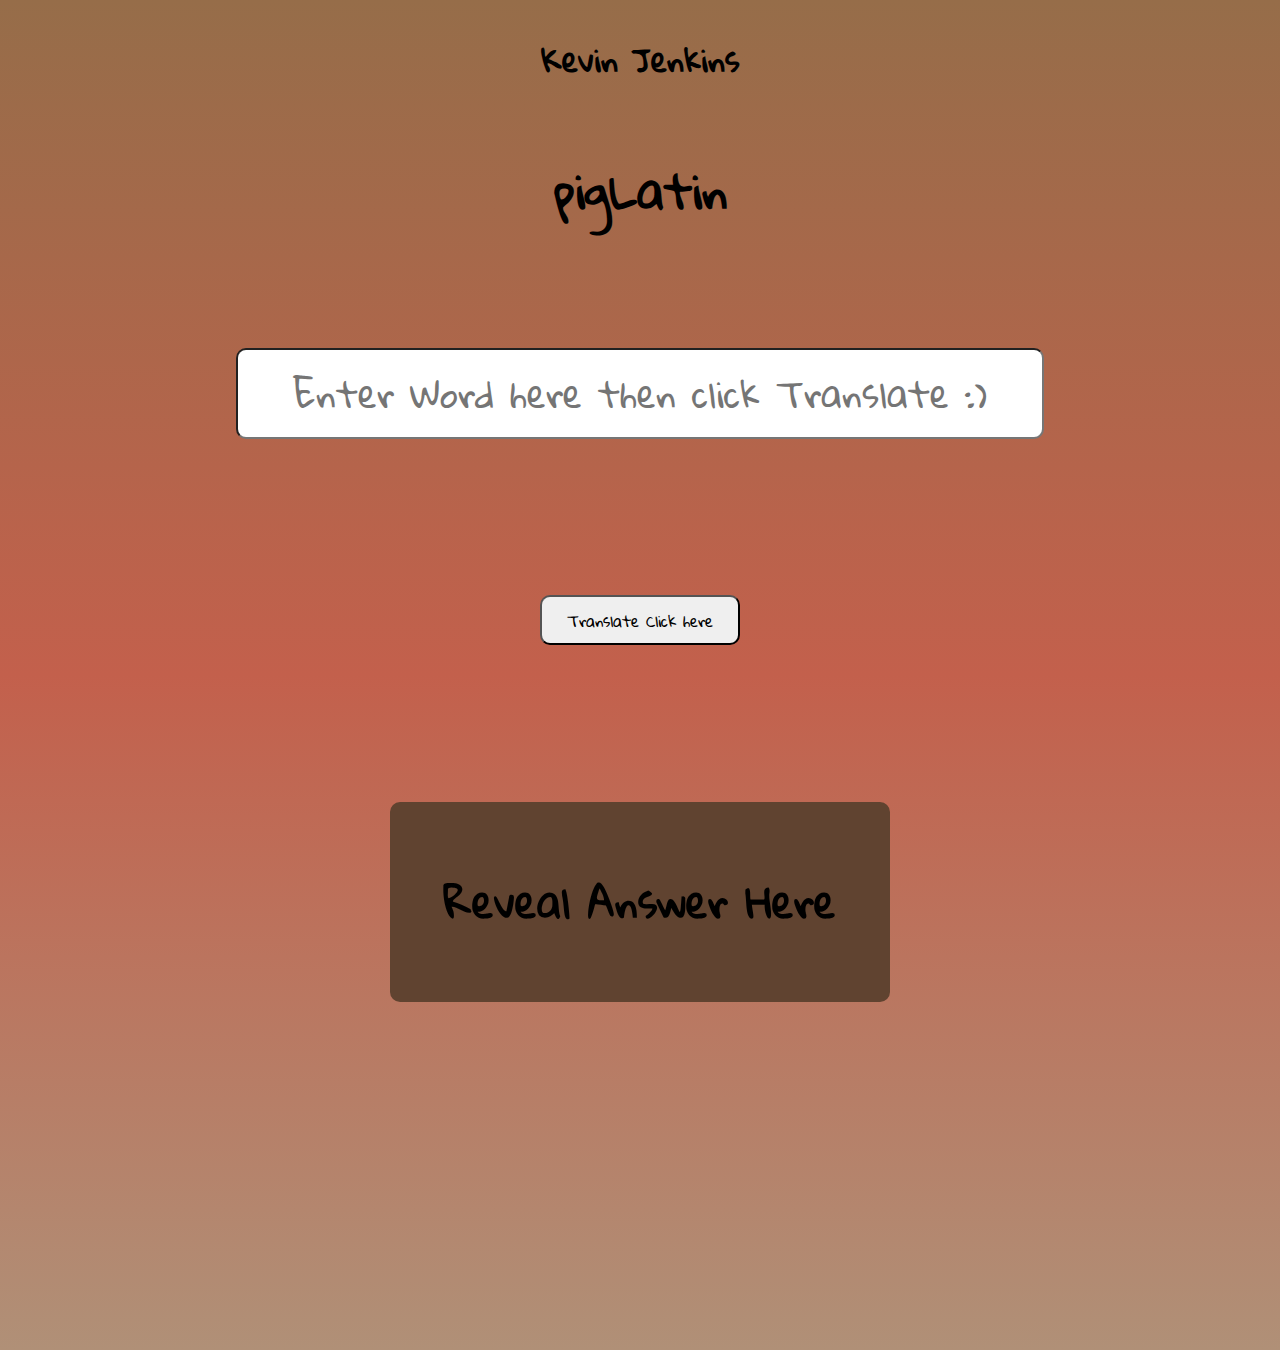
<file: 02week/pigLatinGUI/piglatin.html>
<!DOCTYPE html>
<html lang="en">
<head>
    <meta charset="UTF-8">
    <meta name="viewport" content="width=device-width, initial-scale=1.0">
    <meta http-equiv="X-UA-Compatible" content="ie=edge">
    <title>pigLatin</title>
    <link rel="stylesheet" href="piglatin.css" />
    <link
    href="https://fonts.googleapis.com/css?family=Cinzel|Gloria+Hallelujah|Modak|Shadows+Into+Light"
    rel="stylesheet"
/>
<link
rel="stylesheet"
href="https://cdnjs.cloudflare.com/ajax/libs/animate.css/3.7.0/animate.min.css"
/>
<script src="https://ajax.googleapis.com/ajax/libs/jquery/3.4.1/jquery.min.js"></script>
<script src="pigLatins.js"></script>
<link rel="stylesheet" href="https://use.fontawesome.com/releases/v5.8.2/css/all.css" integrity="sha384-oS3vJWv+0UjzBfQzYUhtDYW+Pj2yciDJxpsK1OYPAYjqT085Qq/1cq5FLXAZQ7Ay" crossorigin="anonymous">
</head>
<body onload="window.alert('Welcome to pigLatin!');">
<header>
<h2>Kevin Jenkins</h2>
<h1>pigLatin</h1>
</header>

<div class="middle">

<input type="text" placeholder="Enter Word here then click Translate :)" id="enterhere"></input>
<button onclick="pigLatin()">Translate Click here</button>
<div class="flip-card">
        <div class="flip-card-inner">
          <div class="flip-card-front">
            <H1>Reveal Answer Here</H1>
          </div>
          <div class="flip-card-back">
                <p id="output"></p>
          </div>
        </div>
      </div>
</div>

<div class= "foot">
    <div class= "foot1">
  <i class="fas fa-piggy-bank fa-9x"></i>
    </div>
  <div class= "foot2">
  <i class="fas fa-piggy-bank fa-9x"></i>
  </div>
  <div class= "foot3">
  <i class="fas fa-piggy-bank fa-9x"></i>
    </div>
  <div class= "foot4">
  <i class="fas fa-piggy-bank fa-9x"></i>
  </div>

</div>
<script src="https://ajax.googleapis.com/ajax/libs/jquery/3.4.1/jquery.min.js"></script>
<script src="pigLatins.js"></script>
</body>
</html>
</file>
<file: 02week/pigLatinGUI/piglatin.css>
body {
	display: grid;
	grid-template-columns: 100%;
    grid-template-rows: 20% 60% 20%;
    width: 100%;
    height: 150vh;
    margin:0;
    padding: 0;
    background-image: linear-gradient( #966d49, #c3604c, #b09077);
}





header>h1{
    font-family: 'Gloria Hallelujah', cursive;
    font-size: 45px;
    color:black;
    
   
}

header>h2{
    font-family: 'Gloria Hallelujah', cursive;
    font-size: 30px;
    color:black;
}


header{
    display:flex;
    grid-column: 1/1;
    grid-row: 1/2;
    justify-content: center;
    align-items: center;
    flex-direction: column;
    
   
    
}


.middle{
    display:flex;
    grid-column: 1/1;
    grid-row: 2/3;
   
    justify-content: center;
    align-items: center;
    flex-direction: column;
    justify-content: space-around;
}

form{
    font-size:40px;
    font-family: 'Gloria Hallelujah', cursive;
    position: relative;
    
}
input{
    height:85px;
    Width:800px;
    border-radius: 10px;

}
input[type="text"]
{
    font-size:35px;
    font-family: 'Gloria Hallelujah', cursive;
    text-align: center;
}
button{
  height:50px;
    Width:200px;
    font-family: 'Gloria Hallelujah', cursive;
    font-size:15px;
    background-color:;
    border-radius: 10px;
}
.foot{
    display:flex;
    grid-column: 1/1;
    grid-row: 3/4;
    justify-content: center;
    align-items: center;
  justify-content: space-evenly;

}
.foot1:hover{
  color:pink;
}

.foot2:hover{
  color:pink;
}

.foot3:hover{
  color:pink;
}

.foot4:hover{
  color:pink;
}


span{
    position:relative;
    left:215px;
}


.flip-card {
    background-color: transparent;
    width: 500px;
    height: 200px;
    
    perspective: 1000px; /* Remove this if you don't want the 3D effect */
  }
  
  /* This container is needed to position the front and back side */
  .flip-card-inner {
    position: relative;
    width: 100%;
    height: 100%;
    text-align: center;
    transition: transform 0.8s;
    transform-style: preserve-3d;
  }
  
  /* Do an horizontal flip when you move the mouse over the flip box container */
  .flip-card:hover .flip-card-inner {
    transform: rotateY(180deg);
  }
  
  /* Position the front and back side */
  .flip-card-front, .flip-card-back {
    position: absolute;
    width: 100%;
    height: 100%;
    backface-visibility: hidden;

  }
  
  /* Style the front side (fallback if image is missing) */
  .flip-card-front {
    background-color: #604330;
    color: black;
    font-size:20px;
    font-family: 'Gloria Hallelujah', cursive;
    display:flex;
    align-items:center;
    justify-content: center;
   
    border-radius: 10px;
  }
  
  /* Style the back side */
  .flip-card-back {
    background-color: #cc9076;
    color: black;
    transform: rotateY(180deg);
    font-size:40px;
    display:flex;
    align-items:center;
    justify-content: center;
    font-family: 'Gloria Hallelujah', cursive;
    border-radius: 10px;

  }

  

  @media (max-width: 575.98px){

 
  
  
  
  
  header>h1{
      font-family: 'Gloria Hallelujah', cursive;
      font-size: 45px;
      color:black;
      
     
  }
  
  header>h2{
      font-family: 'Gloria Hallelujah', cursive;
      font-size: 30px;
      color:black;
  }
  
  
  header{
      display:flex;
      grid-column: 1/1;
      grid-row: 1/2;
      justify-content: center;
      align-items: center;
      flex-direction: column;
      background-color: #966d49;
     
      
  }
  
  
  .middle{
      display:flex;
      grid-column: 1/1;
      grid-row: 2/3;
      background-color: #c3604c;
      justify-content: center;
      align-items: center;
      flex-direction: column;
      justify-content: space-around;
  }
  
  form{
      font-size:40px;
      font-family: 'Gloria Hallelujah', cursive;
      position: relative;
      
  }
  input{
      height:80px;
      Width:300px;
  
  }
  input[type="text"]
  {
      font-size:35px;
      font-family: 'Gloria Hallelujah', cursive;
      text-align: center;
  }
  button{
    height:50px;
      Width:200px;
      font-family: 'Gloria Hallelujah', cursive;
      font-size:15px;
      background-color:
  }
  .foot{
      display:flex;
      grid-column: 1/1;
      grid-row: 3/4;
      background-color: #b09077;
      justify-content: center;
      align-items: center;
    justify-content: space-evenly;
  
  }
  .foot1{
  
  }
  
  .foot2{
    display:none;
    
  }
  
  .foot3:hover{
   
  }
  
  .foot4{
    display:none;
  }
  
  
  span{
      position:relative;
      left:215px;
  }
  
  
  .flip-card {
      background-color: transparent;
      width: 275px;
      height: 200px;
    
      perspective: 1000px; /* Remove this if you don't want the 3D effect */
    }
    
    /* This container is needed to position the front and back side */
    .flip-card-inner {
      position: relative;
      width: 100%;
      height: 100%;
      text-align: center;
      transition: transform 0.8s;
      transform-style: preserve-3d;
      
    }
    
    /* Do an horizontal flip when you move the mouse over the flip box container */
    .flip-card:hover .flip-card-inner {
      transform: rotateY(180deg);
      
    }
    
    /* Position the front and back side */
    .flip-card-front, .flip-card-back {
      position: absolute;
      width: 100%;
      height: 100%;
      backface-visibility: hidden;
      
  
    }
    
    /* Style the front side (fallback if image is missing) */
    .flip-card-front {
      background-color: #604330;
      color: black;
      font-size:20px;
      font-family: 'Gloria Hallelujah', cursive;
      display:flex;
      align-items:center;
      justify-content: center;
     
    }
    
    /* Style the back side */
    .flip-card-back {
      background-color: #cc9076;
      color: black;
      transform: rotateY(180deg);
      font-size:40px;
      display:flex;
      align-items:center;
      justify-content: center;
      font-family: 'Gloria Hallelujah', cursive;
  
    }
  
  }
</file>
